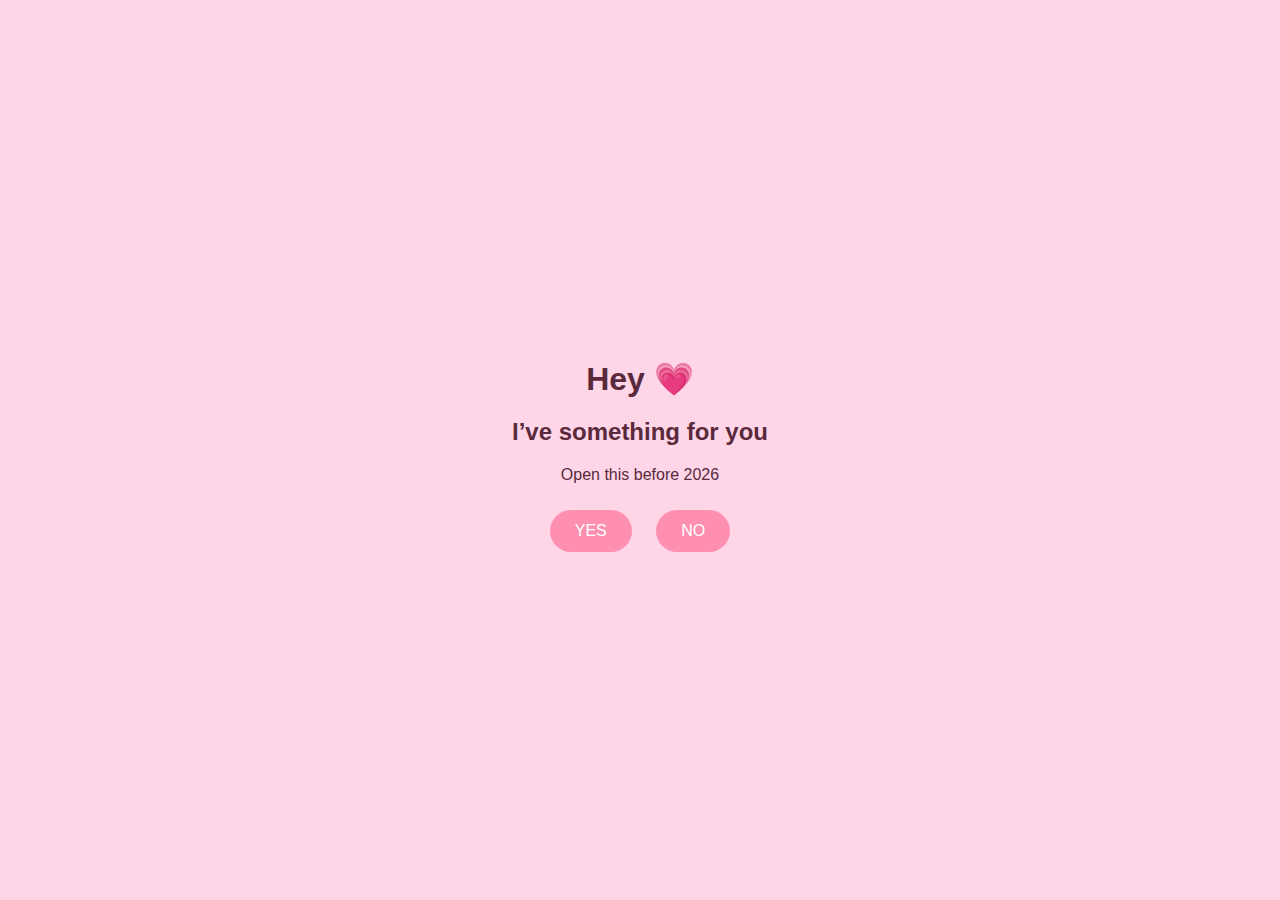
<file: index.html>
<!DOCTYPE html>
<html>
<head>
  <title>For You</title>
  <link rel="stylesheet" href="css/style.css">
</head>
<body>

<div class="container">
  <h1>Hey 💗</h1>
  <h2>I’ve something for you</h2>
  <p>Open this before 2026</p>

  <button onclick="location.href='choices.html'">YES</button>
  <button onclick="location.href='no.html'">NO</button>
</div>

</body>
</html>
</file>
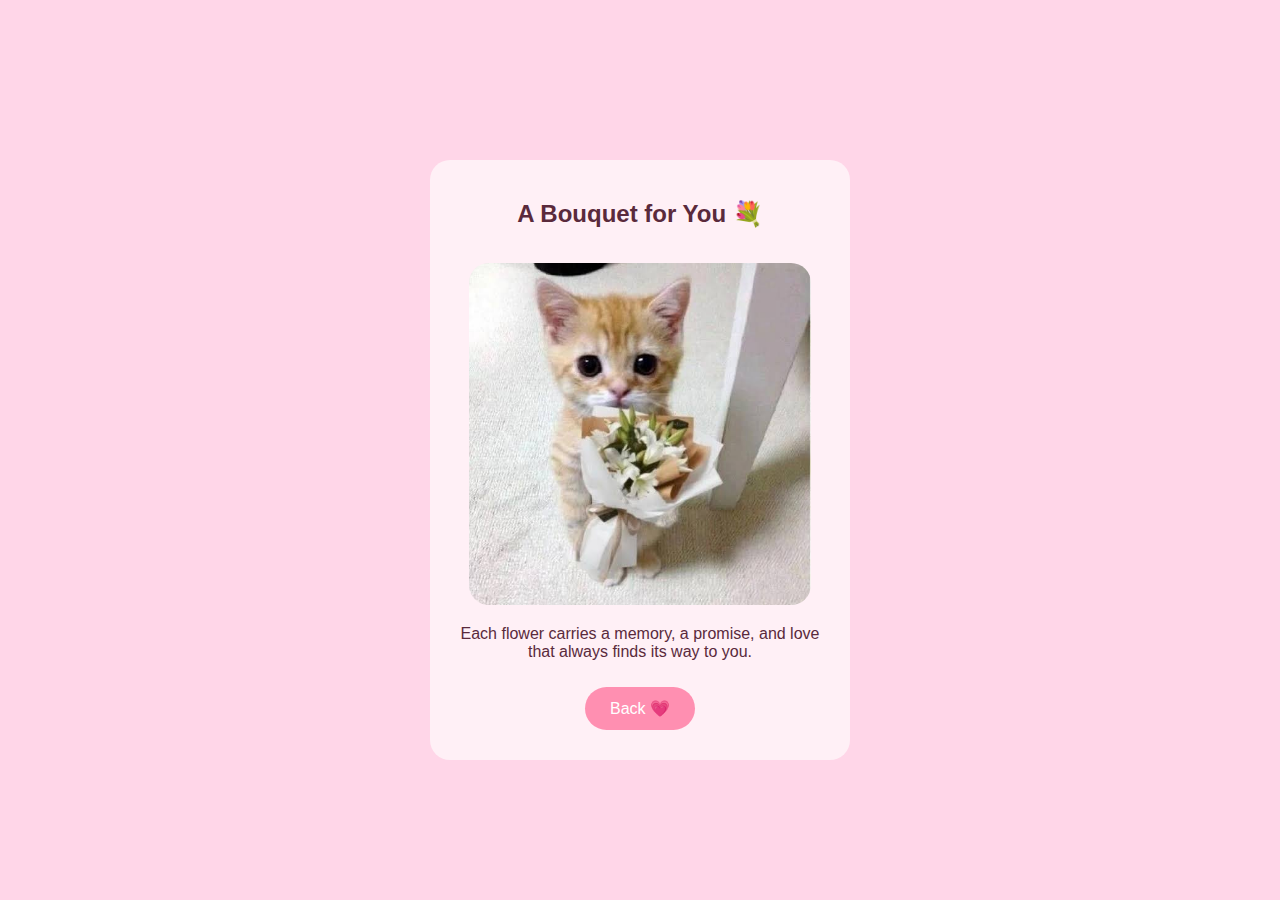
<file: bouquet.html>
<!DOCTYPE html>
<html>
<head>
  <title>Bouquet</title>
  <link rel="stylesheet" href="css/style.css">
</head>
<body>

<div class="container card">
  <h2>A Bouquet for You 💐</h2>

  <!-- <div class="image-placeholder"> -->
    <img src="assets/images/bouquet.jpeg" alt="cat" style="max-width:90%;">
  <!-- </div> -->

  <p>
    Each flower carries a memory, a promise,
    and love that always finds its way to you.
  </p>

  <button onclick="location.href='choices.html'">Back 💗</button>
</div>



</body>
</html>
</file>
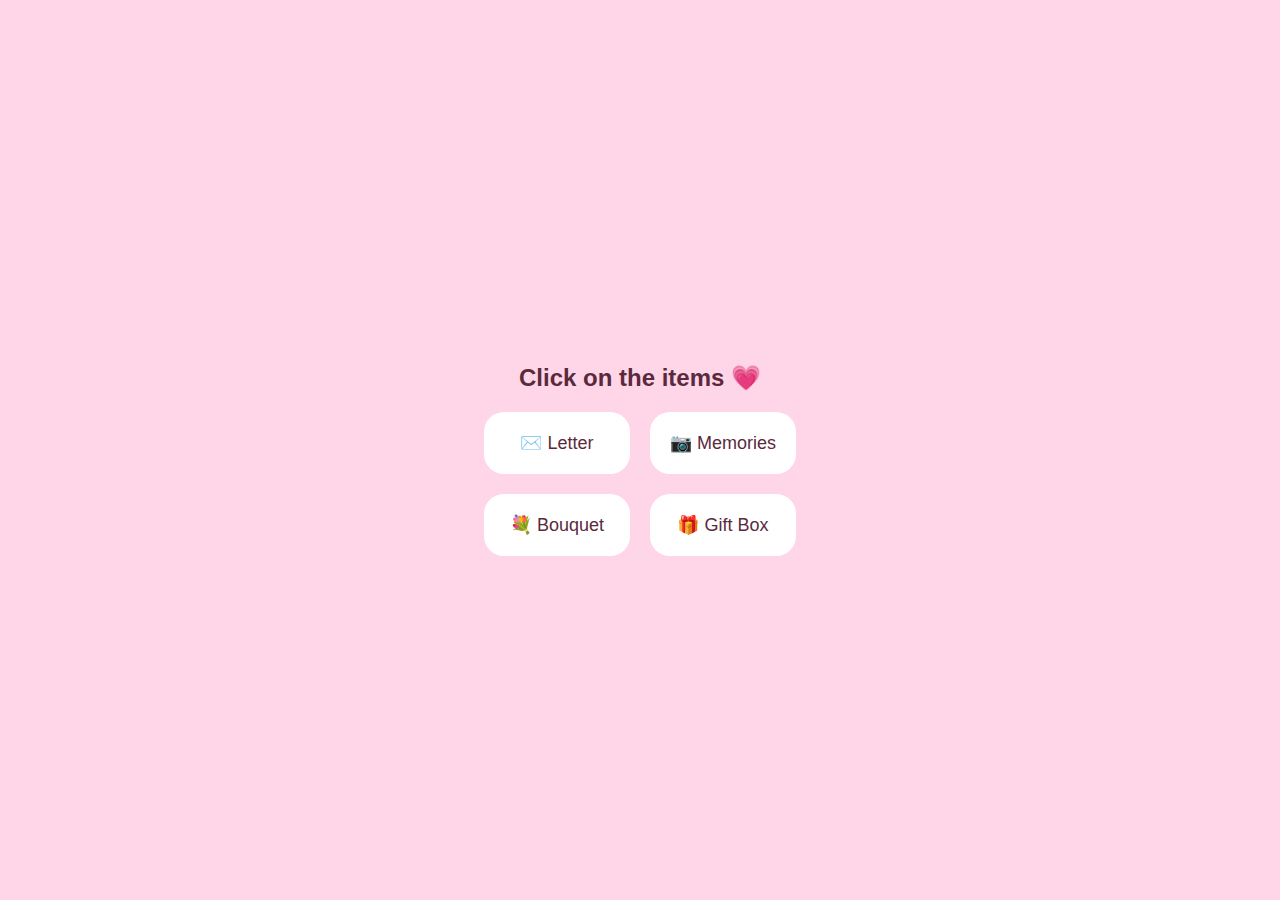
<file: choices.html>
<!DOCTYPE html>
<html>
<head>
  <title>Choose One</title>
  <link rel="stylesheet" href="css/style.css">
</head>
<body>

<div class="container">
  <h2>Click on the items 💗</h2>

  <div class="choice-grid">
    <div class="choice" onclick="location.href='letter.html'">✉️ Letter</div>
    <div class="choice" onclick="location.href='memories.html'">📷 Memories</div>
    <div class="choice" onclick="location.href='bouquet.html'">💐 Bouquet</div>
    <div class="choice" onclick="location.href='gift.html'">🎁 Gift Box</div>
  </div>
</div>

</body>
</html>
</file>
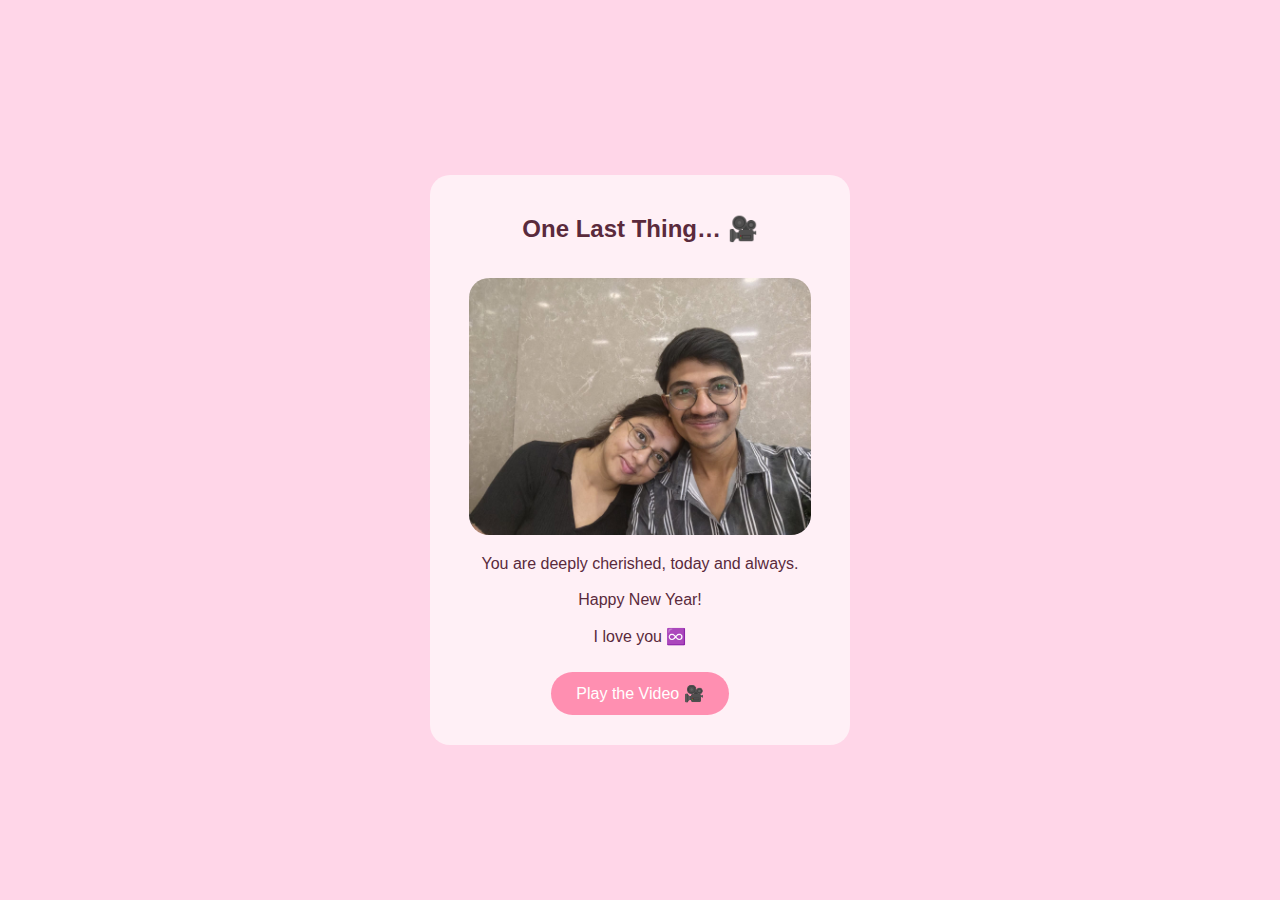
<file: final.html>
<!DOCTYPE html>
<html>
<head>
  <title>The End</title>
  <link rel="stylesheet" href="css/style.css">
</head>
<body>

<div class="container card">
  <h2>One Last Thing… 🎥</h2>

  <!-- <div class="image-placeholder"> -->
    <img src="assets/images/final.jpeg" alt="Final Image" style="max-width:90%;">
  <!-- </div> -->

  <p>
    You are deeply cherished, today and always.
  </br>
  </br>
    Happy New Year!
  </br>
  </br>
    I love you ♾️
  </p>

  <a href="https://drive.google.com/file/d/1FpWj44la1FztA7Z9GmDoPjUoI3uNKeIF/view?usp=drivesdk" target="_blank">
  <button class="play-btn">Play the Video 🎥</button>
</a>

</div>

</body>
</html>
</file>
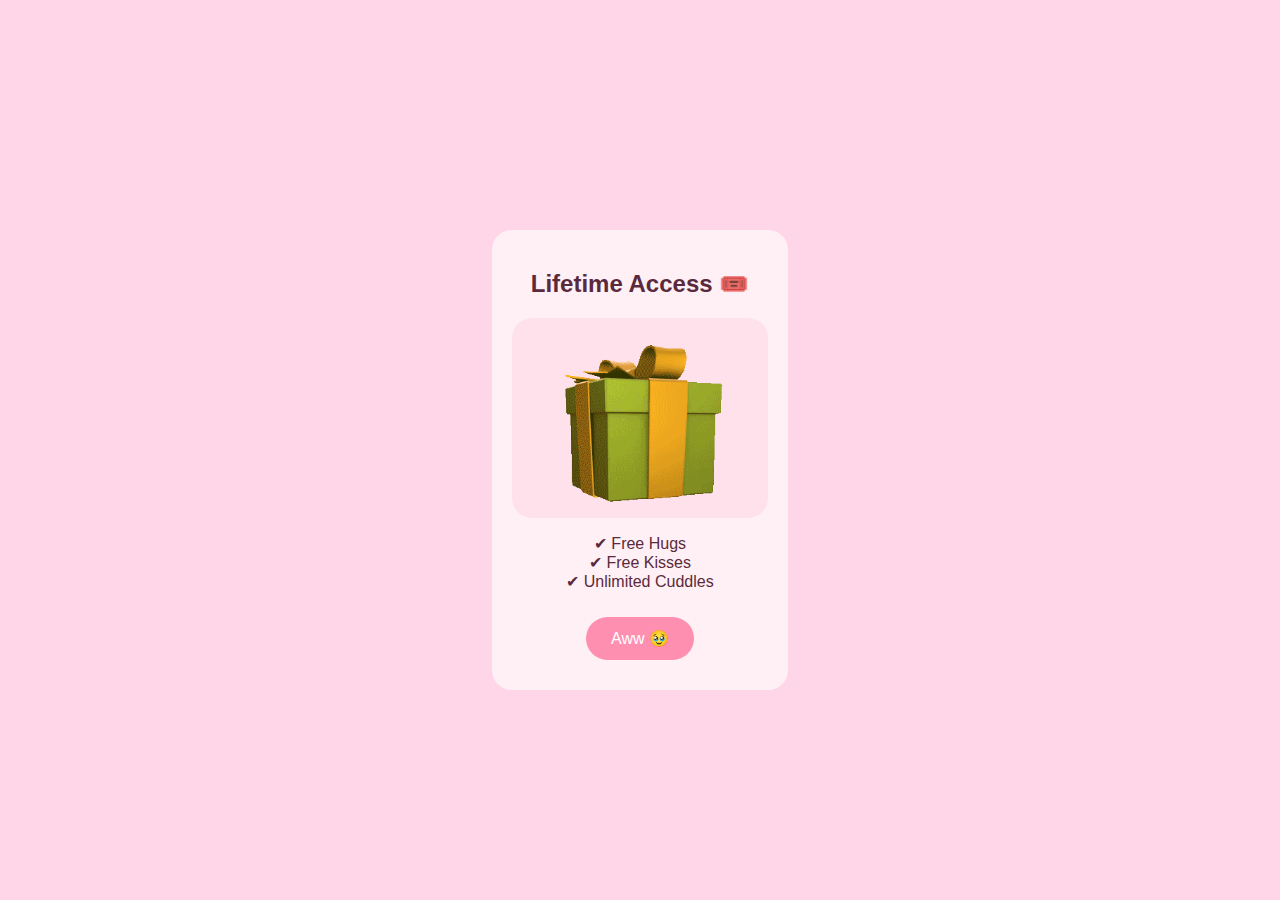
<file: gift.html>
<!DOCTYPE html>
<html>
<head>
  <title>Gift</title>
  <link rel="stylesheet" href="css/style.css">
</head>
<body>

<div class="container card">
  <h2>Lifetime Access 🎟️</h2>

  <div class="image-placeholder">
    <img src="assets/images/gift-present.gif" alt="gift" style="max-width: 70%;">
  </div>

  <p>
    ✔ Free Hugs <br>
    ✔ Free Kisses <br>
    ✔ Unlimited Cuddles
  </p>

  <button onclick="location.href='final.html'">Aww 🥹</button>
</div>


</body>
</html>
</file>
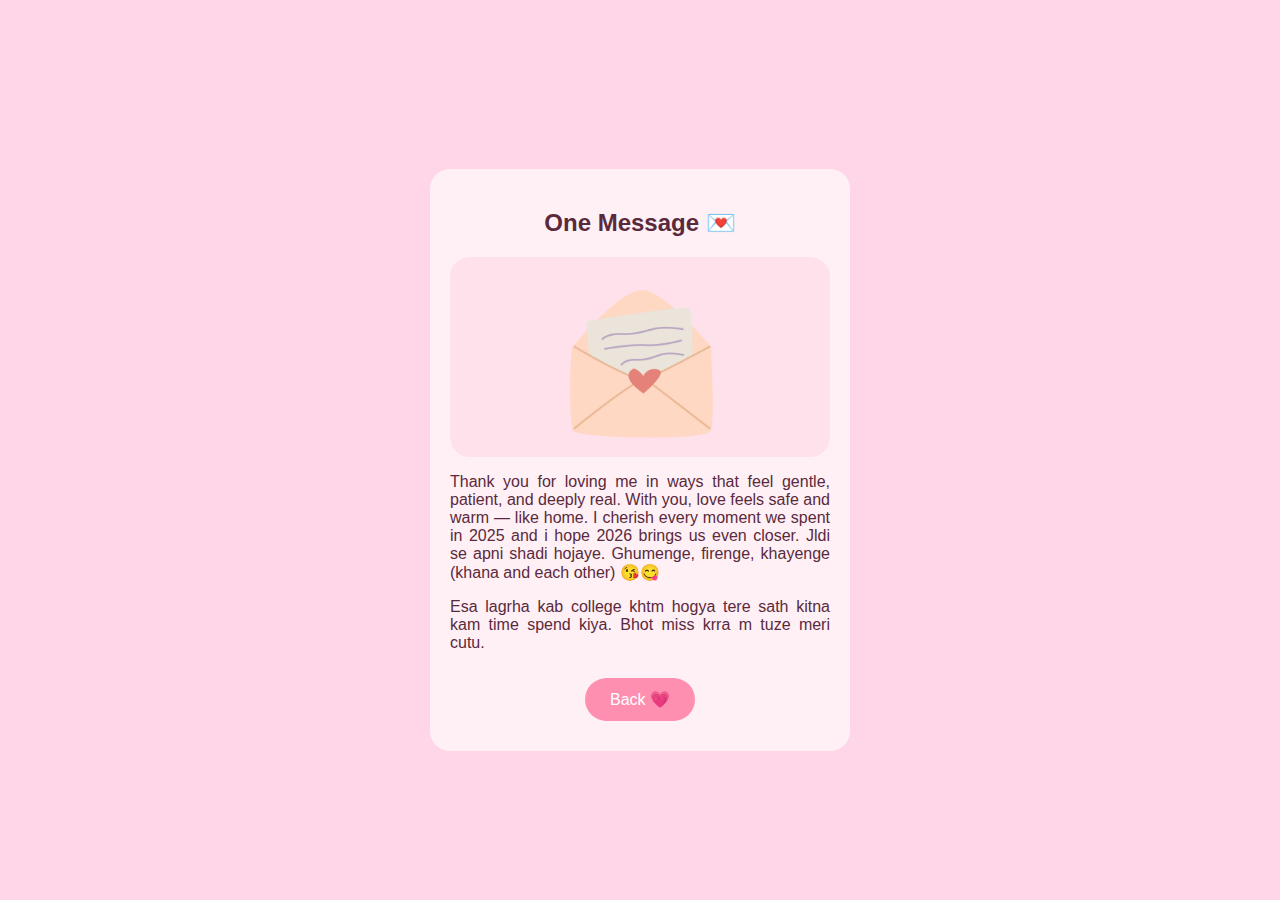
<file: letter.html>
<!DOCTYPE html>
<html>
<head>
  <title>Letter</title>
  <link rel="stylesheet" href="css/style.css">
</head>
<body>

<div class="container card">
  <h2>One Message 💌</h2>

  <div class="image-placeholder">
    <img src="assets/images/love-letter.png" alt="Letter Image" style="max-width:50%;">
  </div>

  <p style="text-align: justify;">
    Thank you for loving me in ways that feel gentle, patient,
    and deeply real. With you, love feels safe and warm — like home.
    I cherish every moment we spent in 2025 and i hope 2026 brings
    us even closer. Jldi se apni shadi hojaye. Ghumenge, firenge,
    khayenge (khana and each other) 😘😋
  </p>
  <p style="text-align: justify;">
    Esa lagrha kab college khtm hogya tere sath kitna kam time spend
    kiya. Bhot miss krra m tuze meri cutu.
  </p>

  <button onclick="location.href='choices.html'">Back 💗</button>
</div>


</body>
</html>
</file>
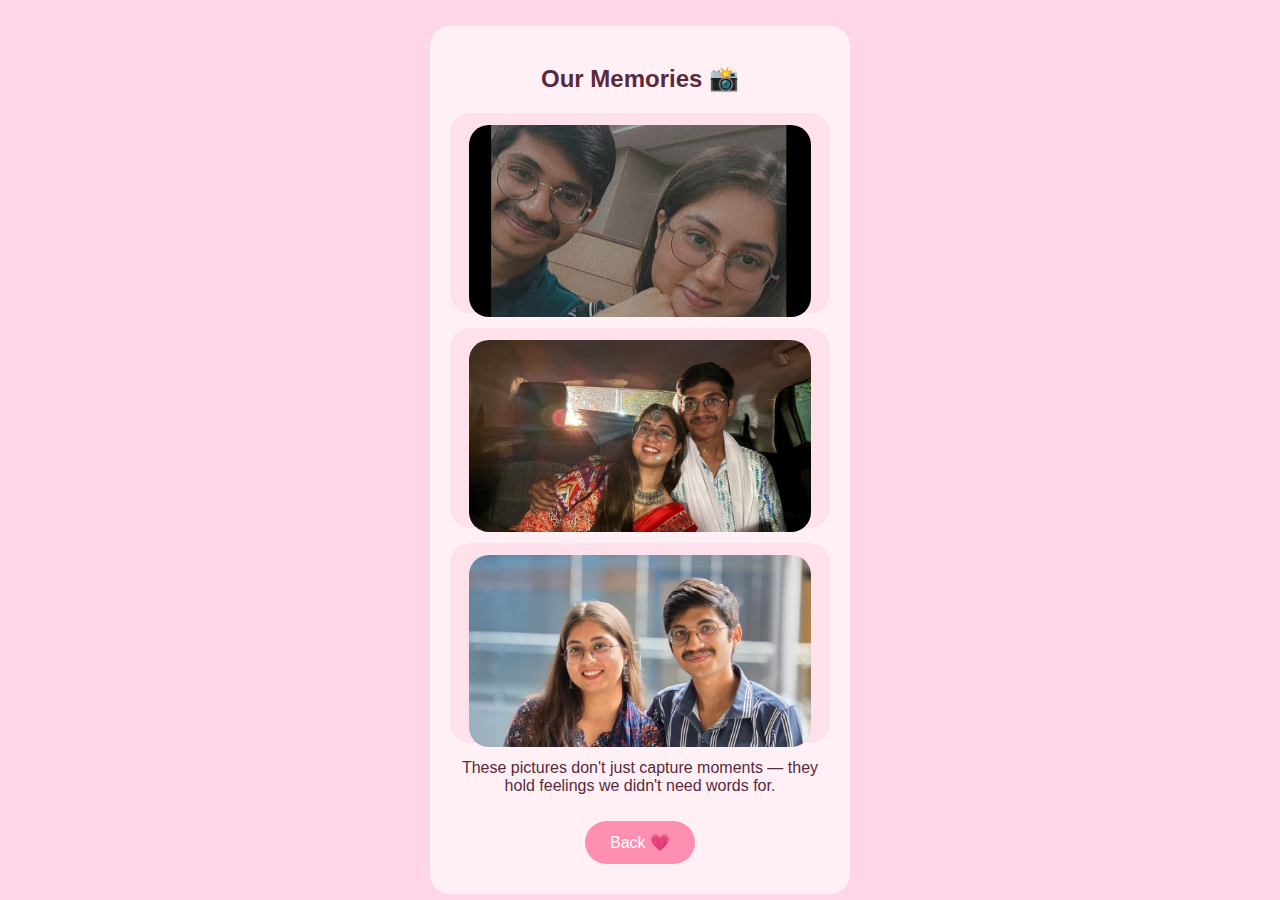
<file: memories.html>
<!DOCTYPE html>
<html>
<head>
  <title>Memories</title>
  <link rel="stylesheet" href="css/style.css">
</head>
<body>

<div class="container card">
  <h2>Our Memories 📸</h2>

  <div class="image-placeholder"><img src="assets/images/mem1.jpeg" alt="mem1" style="max-width: 90%;"></div>
  <div class="image-placeholder"><img src="assets/images/mem2.jpeg" alt="mem2" style="max-width: 90%;"></div>
  <div class="image-placeholder"><img src="assets/images/mem3.jpeg" alt="mem3" style="max-width: 90%;"></div>

  <p>
    These pictures don't just capture moments —
    they hold feelings we didn't need words for.
  </p>

  <button onclick="location.href='choices.html'">Back 💗</button>
</div>


</body>
</html>
</file>
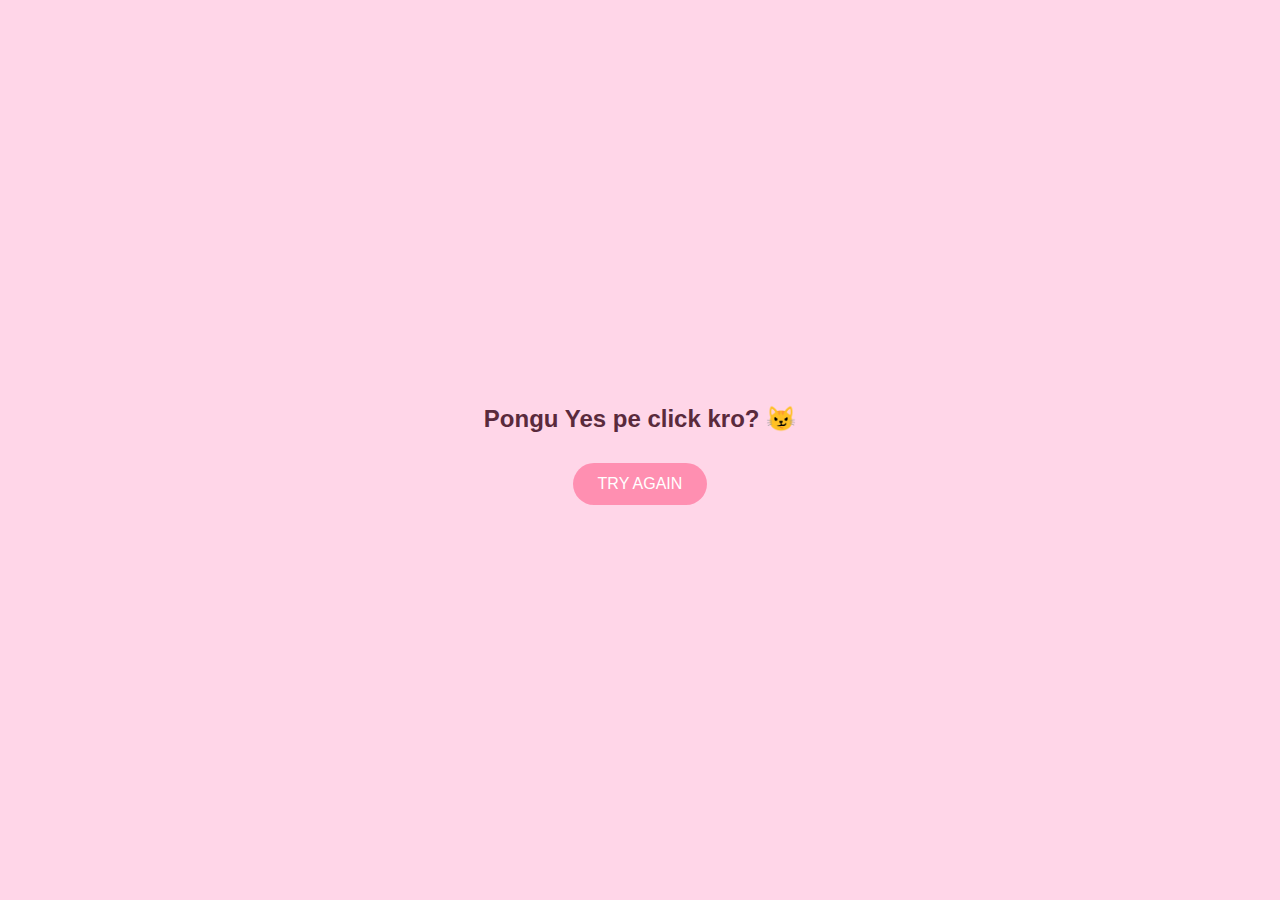
<file: no.html>
<!DOCTYPE html>
<html>
<head>
  <title>Try Again</title>
  <link rel="stylesheet" href="css/style.css">
</head>
<body>

<div class="container">
  <h2>Pongu Yes pe click kro? 😼</h2>
  <button onclick="location.href='index.html'">TRY AGAIN</button>
</div>

</body>
</html>
</file>
<file: css/style.css>
* {
  box-sizing: border-box;
  font-family: 'Poppins', sans-serif;
}

body {
  margin: 0;
  background: #ffd6e8;
  color: #5a2a3c;
  display: flex;
  justify-content: center;
  align-items: center;
  min-height: 100vh;
}

.container {
  text-align: center;
  max-width: 420px;
  padding: 25px;
  animation: fadeIn 1.2s ease;
}

h1, h2 {
  margin-bottom: 20px;
}

button {
  padding: 12px 25px;
  border: none;
  border-radius: 30px;
  background: #ff8fb1;
  color: white;
  font-size: 16px;
  cursor: pointer;
  margin: 10px;
  transition: 0.3s;
}

button:hover {
  background: #ff5f94;
  transform: scale(1.05);
}

.card {
  background: #fff0f6;
  padding: 20px;
  border-radius: 20px;
  margin-top: 20px;
}

.choice-grid {
  display: grid;
  grid-template-columns: 1fr 1fr;
  gap: 20px;
}

.choice {
  background: white;
  padding: 20px;
  border-radius: 20px;
  font-size: 18px;
  cursor: pointer;
  transition: 0.3s;
}

.choice:hover {
  transform: scale(1.05);
  background: #ffe1ec;
}

iframe {
  border-radius: 20px;
}

@keyframes fadeIn {
  from { opacity: 0; transform: translateY(20px); }
  to { opacity: 1; transform: translateY(0); }
}

img {
  max-width: 100%;
  border-radius: 20px;
  margin-top: 15px;
}

.image-placeholder {
  width: 100%;
  height: 200px;
  background: #ffe1ec;
  border-radius: 20px;
  display: flex;
  align-items: center;
  justify-content: center;
  color: #b24b6a;
  font-size: 16px;
  margin-top: 15px;
}
</file>
